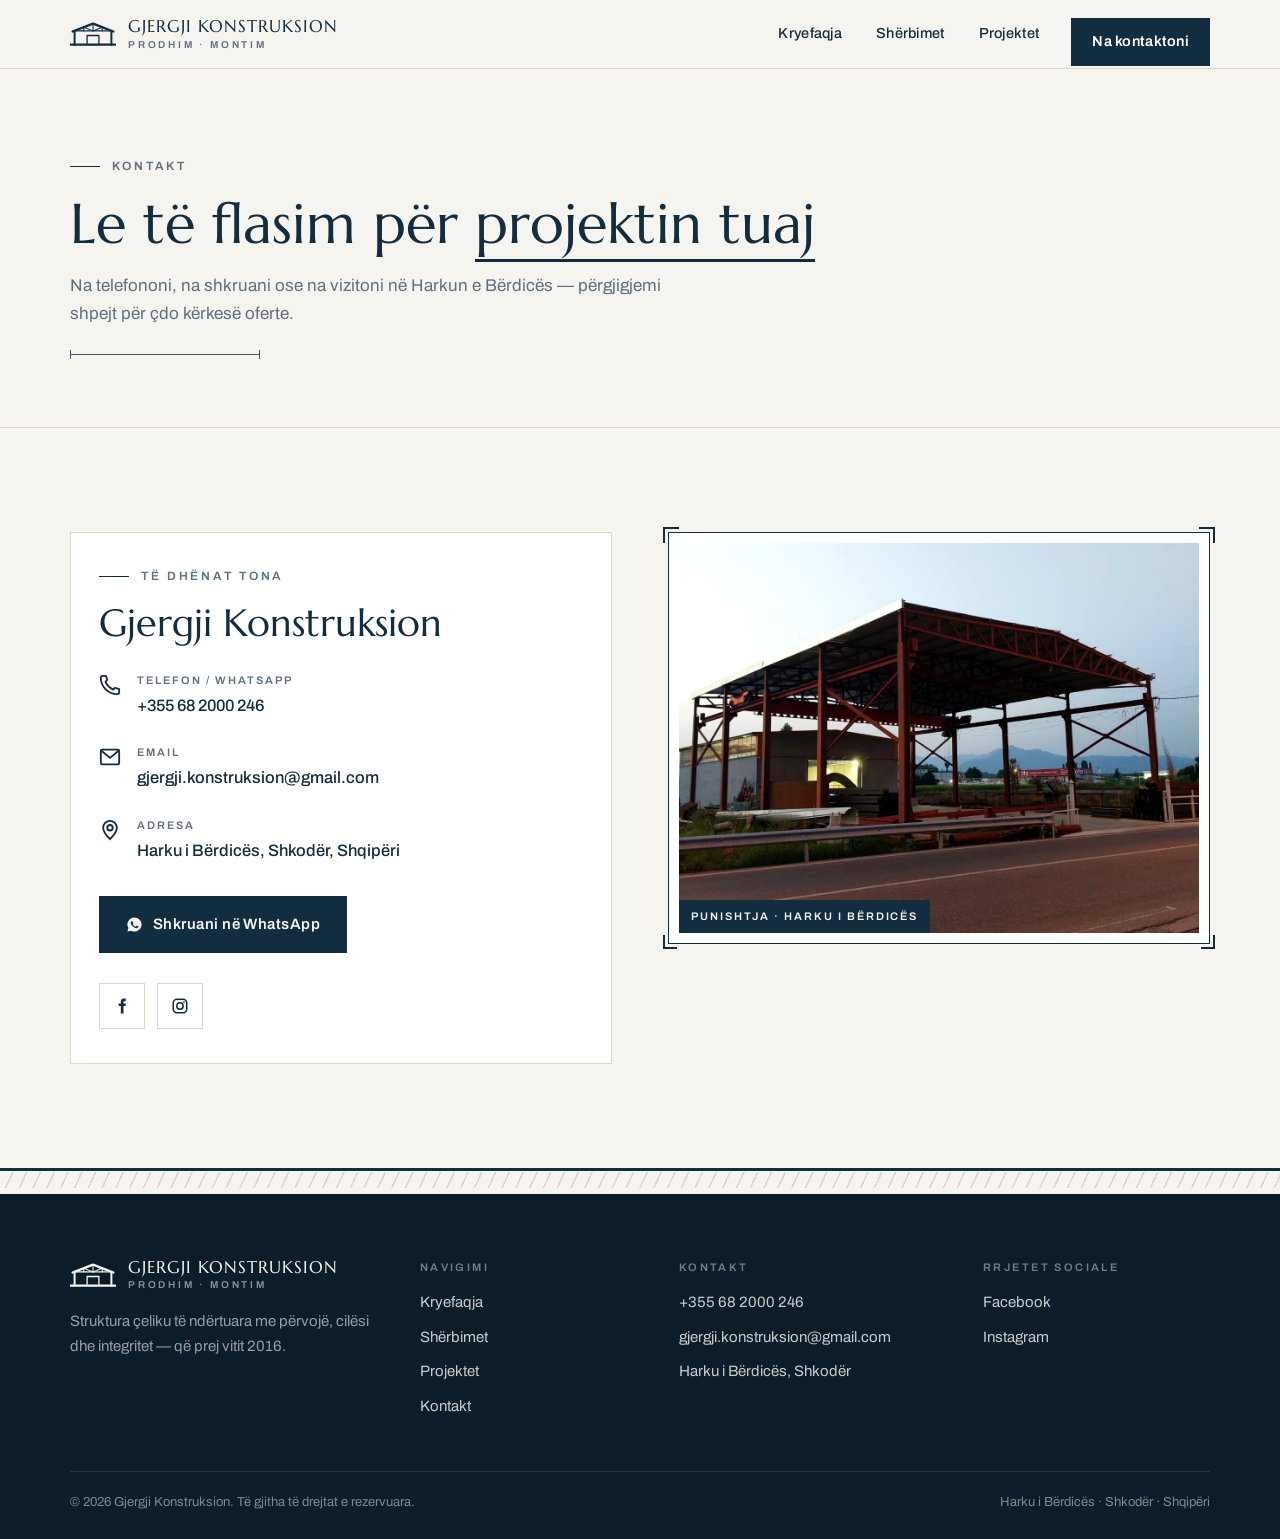
<file: kontakt.html>
<!DOCTYPE html>
<html lang="sq">
<head>
  <meta charset="UTF-8">
  <meta name="viewport" content="width=device-width, initial-scale=1.0">
  <title>Kontakt — Gjergji Konstruksion</title>
  <meta name="description" content="Na kontaktoni për ofertë — Gjergji Konstruksion, Harku i Bërdicës, Shkodër. Tel: +355 68 2000 246.">
  <link rel="icon" href="assets/favicon.ico" sizes="32x32">
  <link rel="icon" href="assets/favicon-192.png" type="image/png" sizes="192x192">
  <link rel="apple-touch-icon" href="assets/favicon-512.png">
  <link rel="preconnect" href="https://fonts.googleapis.com">
  <link rel="preconnect" href="https://fonts.gstatic.com" crossorigin>
  <link href="https://fonts.googleapis.com/css2?family=Marcellus&family=Archivo:wght@400;500;600&display=swap" rel="stylesheet">
  <link rel="stylesheet" href="styles.css">
</head>
<body>

<!-- SVG icon sprite -->
<svg width="0" height="0" style="position:absolute" aria-hidden="true">
  <defs>
    <symbol id="i-mark" viewBox="0 0 140 100">
      <g stroke="currentColor" fill="none" stroke-linecap="round" stroke-linejoin="round">
        <path d="M8 44 L70 20 L132 44" stroke-width="7"/>
        <g stroke-width="3.2">
          <line x1="16" y1="42" x2="124" y2="42"/>
          <line x1="70" y1="22" x2="70" y2="42"/>
          <line x1="42" y1="31" x2="42" y2="42"/><line x1="42" y1="31" x2="70" y2="42"/>
          <line x1="98" y1="31" x2="98" y2="42"/><line x1="98" y1="31" x2="70" y2="42"/>
        </g>
        <line x1="14" y1="45" x2="14" y2="84" stroke-width="6"/>
        <line x1="126" y1="45" x2="126" y2="84" stroke-width="6"/>
        <rect x="52" y="56" width="36" height="28" stroke-width="4"/>
        <line x1="2" y1="84" x2="138" y2="84" stroke-width="7"/>
      </g>
    </symbol>
    <symbol id="i-arrow" viewBox="0 0 24 24"><path d="M4 12h15M13 6l6 6-6 6" fill="none" stroke="currentColor" stroke-width="2.2" stroke-linecap="round" stroke-linejoin="round"/></symbol>
    <symbol id="i-pin" viewBox="0 0 24 24"><g fill="none" stroke="currentColor" stroke-width="2"><path d="M12 22C12 22 4.5 14.5 4.5 9.5C4.5 5.4 7.9 2 12 2C16.1 2 19.5 5.4 19.5 9.5C19.5 14.5 12 22 12 22Z"/><circle cx="12" cy="9.5" r="3"/></g></symbol>
    <symbol id="i-phone" viewBox="0 0 24 24"><path d="M4 2C3 2 2 3 2 4C2 14 10 22 20 22C21 22 22 21 22 20L22 16.5L17.5 15L15.5 17C12.5 15.5 8.5 11.5 7 8.5L9 6.5L7.5 2Z" fill="none" stroke="currentColor" stroke-width="2" stroke-linejoin="round"/></symbol>
    <symbol id="i-mail" viewBox="0 0 24 24"><g fill="none" stroke="currentColor" stroke-width="2"><rect x="2" y="4" width="20" height="16" rx="1.5"/><path d="M3 5.5 L12 13 L21 5.5"/></g></symbol>
    <symbol id="i-menu" viewBox="0 0 24 24"><path d="M3 6h18M3 12h18M3 18h18" fill="none" stroke="currentColor" stroke-width="2.2" stroke-linecap="round"/></symbol>
    <symbol id="i-x" viewBox="0 0 24 24"><path d="M5 5l14 14M19 5L5 19" fill="none" stroke="currentColor" stroke-width="2.2" stroke-linecap="round"/></symbol>
    <symbol id="i-whatsapp" viewBox="0 0 24 24"><path d="M12 2a10 10 0 0 0-8.6 15.1L2 22l5.1-1.3A10 10 0 1 0 12 2Zm5 13.9c-.2.6-1.2 1.2-1.7 1.2-.4.1-1 .1-1.6-.1-.4-.1-.9-.3-1.5-.5-2.6-1.1-4.3-3.8-4.4-4-.1-.2-1.1-1.4-1.1-2.7 0-1.3.7-1.9.9-2.2.2-.3.5-.3.7-.3h.5c.2 0 .4 0 .6.4.2.5.7 1.8.8 1.9.1.1.1.3 0 .5-.1.2-.1.3-.3.5l-.4.5c-.1.1-.3.3-.1.6.2.3.7 1.2 1.6 1.9 1.1.9 2 1.2 2.3 1.4.3.1.5.1.6-.1.2-.2.7-.8.9-1.1.2-.3.4-.2.6-.1.3.1 1.6.7 1.8.9.3.1.4.2.5.3 0 .1 0 .7-.2 1.3Z" fill="currentColor"/></symbol>
    <symbol id="i-facebook" viewBox="0 0 24 24"><path d="M14 8.5V6.8c0-.8.2-1.3 1.4-1.3H17V2.1C16.4 2 15.4 2 14.4 2c-2.4 0-4 1.4-4 4.1v2.4H7.5V12h2.9v10h3.6V12h2.7l.4-3.5H14Z" fill="currentColor"/></symbol>
    <symbol id="i-instagram" viewBox="0 0 24 24"><g fill="none" stroke="currentColor" stroke-width="2"><rect x="3" y="3" width="18" height="18" rx="5"/><circle cx="12" cy="12" r="4.2"/><circle cx="17.3" cy="6.7" r="1.2" fill="currentColor" stroke="none"/></g></symbol>
  </defs>
</svg>

<header class="site-header">
  <div class="container">
    <a class="brand" href="index.html">
      <svg class="brand-mark" width="46" height="33" viewBox="0 0 140 100" aria-hidden="true"><use href="#i-mark"/></svg>
      <div class="brand-name">Gjergji Konstruksion<span>Prodhim · Montim</span></div>
    </a>
    <button class="menu-toggle" aria-label="Menu" aria-expanded="false">
      <svg class="ico-menu" width="20" height="20" viewBox="0 0 24 24"><use href="#i-menu"/></svg>
    </button>
    <nav class="nav">
      <ul>
        <li><a href="index.html">Kryefaqja</a></li>
        <li><a href="index.html#sherbimet">Shërbimet</a></li>
        <li><a href="projekte.html">Projektet</a></li>
        <li><a href="kontakt.html" class="nav-cta active">Na kontaktoni</a></li>
      </ul>
    </nav>
  </div>
</header>

<section class="page-hero">
  <div class="container">
    <p class="eyebrow">Kontakt</p>
    <h1>Le të flasim për <em style="font-style:normal;border-bottom:3px solid var(--ink)">projektin tuaj</em></h1>
    <p class="lead">Na telefononi, na shkruani ose na vizitoni në Harkun e Bërdicës — përgjigjemi shpejt për çdo kërkesë oferte.</p>
    <div class="dim-rule"></div>
  </div>
</section>

<section class="section">
  <div class="container">
    <div class="contact-grid">
      <div class="contact-panel reveal">
        <p class="eyebrow">Të dhënat tona</p>
        <h2 class="section-title" style="font-size:clamp(28px,3.4vw,38px)">Gjergji Konstruksion</h2>
        <div class="contact-list">
          <div class="contact-item">
            <svg width="22" height="22" viewBox="0 0 24 24"><use href="#i-phone"/></svg>
            <div>
              <small>Telefon / WhatsApp</small>
              <a href="tel:+355682000246">+355 68 2000 246</a>
            </div>
          </div>
          <div class="contact-item">
            <svg width="22" height="22" viewBox="0 0 24 24"><use href="#i-mail"/></svg>
            <div>
              <small>Email</small>
              <a href="mailto:gjergji.konstruksion@gmail.com">gjergji.konstruksion@gmail.com</a>
            </div>
          </div>
          <div class="contact-item">
            <svg width="13" height="13" viewBox="0 0 24 24"><use href="#i-pin"/></svg>
            <div>
              <small>Adresa</small>
              <p>Harku i Bërdicës, Shkodër, Shqipëri</p>
            </div>
          </div>
        </div>
        <div class="contact-actions">
          <a class="btn btn-solid" href="https://wa.me/355682000246" target="_blank" rel="noopener"><svg viewBox="0 0 24 24" style="width:17px;height:17px"><use href="#i-whatsapp"/></svg> Shkruani në WhatsApp</a>
        </div>
        <div class="socials">
          <a href="https://www.facebook.com/gjergji.konstruksion.3/" target="_blank" rel="noopener" aria-label="Facebook"><svg width="18" height="18" viewBox="0 0 24 24"><use href="#i-facebook"/></svg></a>
          <a href="https://www.instagram.com/gjergji_konstruksion" target="_blank" rel="noopener" aria-label="Instagram"><svg width="18" height="18" viewBox="0 0 24 24"><use href="#i-instagram"/></svg></a>
        </div>
      </div>
      <figure class="frame contact-figure reveal">
        <span class="tick-a"></span><span class="tick-b"></span>
        <img src="assets/punishtja.jpg" alt="Punishtja e Gjergji Konstruksion në Harkun e Bërdicës, Shkodër" loading="lazy">
        <figcaption>PUNISHTJA · HARKU I BËRDICËS</figcaption>
      </figure>
    </div>
  </div>
</section>

<div class="groundline" aria-hidden="true"></div>

<footer class="site-footer">
  <div class="container">
    <div class="footer-grid">
      <div class="footer-brand">
        <a class="brand" href="index.html">
          <svg class="brand-mark" width="46" height="33" viewBox="0 0 140 100" aria-hidden="true"><use href="#i-mark"/></svg>
          <div class="brand-name">Gjergji Konstruksion<span>Prodhim · Montim</span></div>
        </a>
        <p>Struktura çeliku të ndërtuara me përvojë, cilësi dhe integritet — që prej vitit 2016.</p>
      </div>
      <div class="footer-col">
        <small>Navigimi</small>
        <ul>
          <li><a href="index.html">Kryefaqja</a></li>
          <li><a href="index.html#sherbimet">Shërbimet</a></li>
          <li><a href="projekte.html">Projektet</a></li>
          <li><a href="kontakt.html">Kontakt</a></li>
        </ul>
      </div>
      <div class="footer-col">
        <small>Kontakt</small>
        <ul>
          <li><a href="tel:+355682000246">+355 68 2000 246</a></li>
          <li><a href="mailto:gjergji.konstruksion@gmail.com">gjergji.konstruksion@gmail.com</a></li>
          <li><span>Harku i Bërdicës, Shkodër</span></li>
        </ul>
      </div>
      <div class="footer-col">
        <small>Rrjetet sociale</small>
        <ul>
          <li><a href="https://www.facebook.com/gjergji.konstruksion.3/" target="_blank" rel="noopener">Facebook</a></li>
          <li><a href="https://www.instagram.com/gjergji_konstruksion" target="_blank" rel="noopener">Instagram</a></li>
        </ul>
      </div>
    </div>
    <div class="footer-bottom">
      <span>© 2026 Gjergji Konstruksion. Të gjitha të drejtat e rezervuara.</span>
      <span>Harku i Bërdicës · Shkodër · Shqipëri</span>
    </div>
  </div>
</footer>

<script src="main.js" defer></script>
</body>
</html>
</file>
<file: styles.css>
/* ============================================================
   GJERGJI KONSTRUKSION — Architectural Design System
   Bone white · Deep navy · Engineering-drawing details
   Mobile-first
   ============================================================ */
:root {
  --bone: #F6F4EE;
  --paper: #FFFFFF;
  --ink: #122C40;
  --ink-deep: #0B1D2B;
  --steel: #5C7080;
  --hairline: #DCD6C8;
  --hairline-soft: #E7E2D7;
  --display: 'Marcellus', serif;
  --body: 'Archivo', sans-serif;
  --container: 1140px;
  --pad: 20px;
}

* { margin: 0; padding: 0; box-sizing: border-box; }
html { scroll-behavior: smooth; }
@media (prefers-reduced-motion: reduce) {
  html { scroll-behavior: auto; }
  *, *::before, *::after { animation: none !important; transition: none !important; }
}

body {
  background: var(--bone);
  color: var(--ink);
  font-family: var(--body);
  font-size: 16.5px;
  line-height: 1.65;
  -webkit-font-smoothing: antialiased;
}

img { display: block; max-width: 100%; }
a { color: inherit; text-decoration: none; }
ul { list-style: none; }
svg { display: block; }

a:focus-visible, button:focus-visible {
  outline: 2px solid var(--ink);
  outline-offset: 3px;
}

.container {
  width: min(var(--container), calc(100% - 2 * var(--pad)));
  margin-inline: auto;
}

::selection { background: var(--ink); color: var(--bone); }

/* ---------- Type ---------- */
h1, h2, h3 { font-family: var(--display); font-weight: 400; line-height: 1.12; }

.eyebrow {
  font-size: 12px;
  font-weight: 600;
  letter-spacing: 0.24em;
  text-transform: uppercase;
  color: var(--steel);
  display: flex;
  align-items: center;
  gap: 12px;
  margin-bottom: 16px;
}
.eyebrow::before { content: ""; width: 30px; height: 1px; background: var(--ink); }

.section-title { font-size: clamp(30px, 4.6vw, 48px); margin-bottom: 18px; }
.lead { color: var(--steel); max-width: 620px; font-size: 17px; }

/* Dimension-line divider (engineering drawing signature) */
.dim-rule {
  position: relative;
  height: 1px;
  background: var(--ink);
  margin: 26px 0 0;
  max-width: 190px;
  opacity: .8;
}
.dim-rule::before, .dim-rule::after {
  content: "";
  position: absolute;
  top: -4px;
  width: 1px;
  height: 9px;
  background: var(--ink);
}
.dim-rule::before { left: 0; }
.dim-rule::after { right: 0; }

/* ---------- Buttons ---------- */
.btn {
  display: inline-flex;
  align-items: center;
  gap: 10px;
  font-weight: 600;
  font-size: 15px;
  letter-spacing: 0.03em;
  padding: 15px 26px;
  border: 1px solid var(--ink);
  min-height: 48px;
  transition: background .18s ease, color .18s ease;
}
.btn svg { width: 15px; height: 15px; }
.btn-solid { background: var(--ink); color: var(--bone); }
.btn-solid:hover { background: var(--ink-deep); }
.btn-ghost { background: transparent; color: var(--ink); }
.btn-ghost:hover { background: var(--ink); color: var(--bone); }

/* ---------- Header ---------- */
.site-header {
  position: sticky;
  top: 0;
  z-index: 50;
  background: rgba(246, 244, 238, 0.94);
  -webkit-backdrop-filter: blur(8px);
  backdrop-filter: blur(8px);
  border-bottom: 1px solid var(--hairline);
}
.site-header .container {
  display: flex;
  align-items: center;
  justify-content: space-between;
  height: 68px;
}
.brand { display: flex; align-items: center; gap: 12px; }
.brand-mark { width: 46px; height: auto; color: var(--ink); flex-shrink: 0; }
.brand-name {
  font-family: var(--display);
  font-size: 17px;
  letter-spacing: 0.06em;
  line-height: 1.15;
  text-transform: uppercase;
  display: flex;
  flex-direction: column;
}
.brand-name span {
  font-family: var(--body);
  font-size: 10px;
  font-weight: 600;
  letter-spacing: 0.28em;
  color: var(--steel);
  margin-top: 2px;
}
@media (max-width: 420px) {
  .brand { gap: 9px; }
  .brand-mark { width: 38px; }
  .brand-name { font-size: 14px; letter-spacing: 0.05em; }
  .brand-name span { font-size: 8.5px; letter-spacing: 0.22em; }
}

.menu-toggle {
  background: none;
  border: 1px solid var(--hairline);
  color: var(--ink);
  width: 46px;
  height: 46px;
  display: grid;
  place-items: center;
  cursor: pointer;
}
.menu-toggle svg { width: 20px; height: 20px; }

.nav {
  position: fixed;
  top: 68px;
  left: 0;
  right: 0;
  background: var(--ink-deep);
  border-bottom: 2px solid var(--ink);
  opacity: 0;
  visibility: hidden;
  pointer-events: none;
  transform: translateY(-12px);
  transition: opacity .22s ease, transform .22s ease, visibility 0s linear .22s;
  z-index: 60;
  max-height: calc(100dvh - 68px);
  overflow-y: auto;
}
.nav.open {
  opacity: 1;
  visibility: visible;
  pointer-events: auto;
  transform: none;
  transition: opacity .22s ease, transform .22s ease;
}
.nav ul { padding: 8px var(--pad) 22px; }
.nav a {
  display: flex;
  align-items: center;
  justify-content: space-between;
  padding: 17px 4px;
  color: var(--bone);
  font-size: 17px;
  font-weight: 500;
  letter-spacing: 0.02em;
  border-bottom: 1px solid rgba(246, 244, 238, 0.1);
}
@media (max-width: 899.98px) {
  .nav a::after {
    content: "→";
    font-size: 15px;
    opacity: 0;
    transform: translateX(-6px);
    transition: opacity .18s ease, transform .18s ease;
  }
  .nav a.active::after, .nav a:active::after { opacity: .7; transform: none; }
  .nav .nav-cta::after { content: none; }
}
.nav a.active { color: #fff; font-weight: 600; }
.nav .nav-cta {
  margin-top: 16px;
  justify-content: center;
  gap: 10px;
  background: var(--bone);
  color: var(--ink);
  font-weight: 600;
  border: none;
  padding: 16px;
}
/* Dark scrim behind the open mobile menu */
body.nav-open { overflow: hidden; }
body.nav-open::before {
  content: "";
  position: fixed;
  inset: 0;
  background: rgba(11, 29, 43, 0.55);
  z-index: 45;
}

@media (min-width: 900px) {
  .menu-toggle { display: none; }
  .nav {
    position: static;
    background: none;
    border-bottom: none;
    opacity: 1;
    visibility: visible;
    pointer-events: auto;
    transform: none;
    transition: none;
    max-height: none;
    overflow: visible;
  }
  body.nav-open { overflow: auto; }
  body.nav-open::before { content: none; }
  .nav ul { display: flex; align-items: center; gap: 6px; padding: 0; }
  .nav a {
    color: var(--ink);
    font-size: 14.5px;
    padding: 10px 14px;
    border-bottom: none;
    position: relative;
  }
  .nav a:not(.nav-cta)::after {
    content: "";
    position: absolute;
    left: 14px;
    right: 14px;
    bottom: 4px;
    height: 1px;
    background: var(--ink);
    transform: scaleX(0);
    transform-origin: left;
    transition: transform .2s ease;
  }
  .nav a:not(.nav-cta):hover::after,
  .nav a.active:not(.nav-cta)::after { transform: scaleX(1); }
  .nav .nav-cta {
    border: 1px solid var(--ink);
    background: var(--ink);
    color: var(--bone);
    margin-left: 12px;
    padding: 11px 20px;
  }
  .nav .nav-cta:hover { background: var(--ink-deep); }
}

/* ---------- Drawing frame for photos ---------- */
.frame {
  position: relative;
  background: var(--paper);
  border: 1px solid var(--ink);
  padding: 10px;
}
.frame::before, .frame::after,
.frame .tick-a, .frame .tick-b {
  content: "";
  position: absolute;
  width: 14px;
  height: 14px;
  border-color: var(--ink);
  border-style: solid;
  border-width: 0;
}
.frame::before { top: -6px; left: -6px; border-top-width: 2px; border-left-width: 2px; }
.frame::after { top: -6px; right: -6px; border-top-width: 2px; border-right-width: 2px; }
.frame .tick-a { bottom: -6px; left: -6px; border-bottom-width: 2px; border-left-width: 2px; }
.frame .tick-b { bottom: -6px; right: -6px; border-bottom-width: 2px; border-right-width: 2px; }
.frame img { width: 100%; aspect-ratio: 4 / 3; object-fit: cover; }
.frame figcaption {
  position: absolute;
  left: 10px;
  bottom: 10px;
  background: var(--ink);
  color: var(--bone);
  font-size: 11px;
  font-weight: 600;
  letter-spacing: 0.18em;
  padding: 7px 12px;
}

/* ---------- Hero ---------- */
.hero { padding: 44px 0 0; }
.hero-inner {
  display: grid;
  gap: 36px;
}
.hero h1 {
  font-size: clamp(36px, 9.5vw, 64px);
  margin-bottom: 18px;
  max-width: 15ch;
}
.hero h1 em { font-style: normal; border-bottom: 3px solid var(--ink); }
.hero .lead { margin-bottom: 28px; }
.hero-actions { display: flex; flex-wrap: wrap; gap: 12px; }

.stat-strip {
  margin-top: 48px;
  border-top: 1px solid var(--hairline);
  border-bottom: 1px solid var(--hairline);
  background: var(--paper);
}
/* Mobile: ledger rows — number left, label right */
.stat-strip .container {
  display: grid;
  grid-template-columns: 1fr;
}
.stat {
  display: flex;
  align-items: baseline;
  justify-content: space-between;
  gap: 16px;
  padding: 16px 2px;
  text-align: left;
}
.stat + .stat { border-top: 1px solid var(--hairline-soft); }
.stat b {
  font-family: var(--display);
  font-weight: 400;
  font-size: clamp(26px, 7vw, 40px);
  white-space: nowrap;
}
.stat b sup { font-size: 0.45em; margin-left: 2px; }
.stat span {
  font-size: 11.5px;
  font-weight: 600;
  letter-spacing: 0.14em;
  text-transform: uppercase;
  color: var(--steel);
  text-align: right;
}

@media (max-width: 520px) {
  .hero-actions .btn { flex: 1 1 100%; justify-content: center; }
}

@media (min-width: 640px) {
  .stat-strip .container { grid-template-columns: repeat(3, 1fr); }
  .stat {
    display: block;
    text-align: center;
    padding: 22px 8px;
  }
  .stat + .stat { border-top: none; border-left: 1px solid var(--hairline); }
  .stat b { display: block; }
  .stat span { text-align: center; }
}

@media (min-width: 900px) {
  .hero { padding-top: 84px; }
  .hero-inner {
    grid-template-columns: 1.05fr 0.95fr;
    align-items: center;
    gap: 64px;
  }
}

/* ---------- Sections ---------- */
.section { padding: 60px 0; }
.section-alt { background: var(--paper); border-block: 1px solid var(--hairline); }
.section-head { margin-bottom: 36px; }
@media (min-width: 900px) { .section-head { margin-bottom: 44px; } }

@media (min-width: 900px) { .section { padding: 104px 0; } }

/* ---------- About ---------- */
.about-grid { display: grid; gap: 44px; }
.about-points { margin-top: 26px; display: grid; gap: 14px; }
.about-points li {
  display: flex;
  gap: 14px;
  align-items: baseline;
  font-weight: 500;
}
.about-points li::before {
  content: "";
  width: 9px;
  height: 9px;
  background: var(--ink);
  flex-shrink: 0;
  transform: rotate(45deg) translateY(-1px);
}
@media (min-width: 900px) {
  .about-grid { grid-template-columns: 1.05fr 0.95fr; align-items: center; gap: 64px; }
}

/* ---------- Services ---------- */
.services-grid { display: grid; gap: 18px; }
.service {
  background: var(--bone);
  border: 1px solid var(--hairline);
  padding: 30px 26px;
  position: relative;
  transition: border-color .2s ease;
}
.service::before {
  content: "";
  position: absolute;
  top: -1px;
  left: -1px;
  width: 44px;
  height: 3px;
  background: var(--ink);
}
.service:hover { border-color: var(--ink); }
.service svg { width: 42px; height: 42px; color: var(--ink); margin-bottom: 18px; }
.service h3 { font-size: 22px; margin-bottom: 10px; }
.service p { color: var(--steel); font-size: 15.5px; }
@media (min-width: 720px) { .services-grid { grid-template-columns: repeat(3, 1fr); } }

/* ---------- Projects ---------- */
.projects-grid { display: grid; gap: 22px; }
.project-card {
  background: var(--paper);
  border: 1px solid var(--hairline);
  transition: border-color .2s ease, transform .2s ease;
}
.project-card:hover { border-color: var(--ink); transform: translateY(-3px); }
.project-media { position: relative; overflow: hidden; }
.project-media img { width: 100%; aspect-ratio: 16 / 10.5; object-fit: cover; }
.area-tag {
  position: absolute;
  top: 12px;
  left: 12px;
  background: var(--ink);
  color: var(--bone);
  font-size: 11px;
  font-weight: 600;
  letter-spacing: 0.16em;
  padding: 6px 11px;
}
.project-body { padding: 22px 22px 24px; }
.project-body h3 { font-size: 21px; margin-bottom: 8px; }
.project-body p { color: var(--steel); font-size: 15px; margin-bottom: 14px; }
.project-loc {
  display: inline-flex;
  align-items: center;
  gap: 8px;
  font-size: 13px;
  font-weight: 600;
  letter-spacing: 0.05em;
  color: var(--ink);
}
.project-loc svg { width: 13px; height: 13px; }
.projects-more { margin-top: 40px; text-align: center; }
@media (min-width: 720px) { .projects-grid { grid-template-columns: repeat(2, 1fr); } }
@media (min-width: 1020px) { .projects-grid { grid-template-columns: repeat(3, 1fr); } }

/* ---------- Ground-line motif ---------- */
.groundline {
  height: 26px;
  background:
    linear-gradient(to bottom, var(--ink) 0 2.5px, transparent 2.5px),
    repeating-linear-gradient(115deg, transparent 0 11px, var(--hairline) 11px 12.5px);
  background-size: 100% 100%, 100% 16px;
  background-repeat: no-repeat, repeat-x;
  background-position: top, 0 4px;
}

/* ---------- CTA band ---------- */
.cta-band {
  background: var(--ink-deep);
  color: var(--bone);
  padding: 60px 0;
  text-align: center;
}
@media (min-width: 900px) { .cta-band { padding: 76px 0; } }
@media (max-width: 520px) {
  .cta-band .btn { width: calc(100% - 2 * var(--pad)); max-width: 340px; justify-content: center; }
}
.cta-band h2 {
  font-size: clamp(26px, 4vw, 42px);
  max-width: 24ch;
  margin: 0 auto 30px;
}
.cta-band .btn-solid {
  background: var(--bone);
  color: var(--ink);
  border-color: var(--bone);
}
.cta-band .btn-solid:hover { background: #fff; }

/* ---------- Page hero (subpages) ---------- */
.page-hero {
  padding: 60px 0 52px;
  border-bottom: 1px solid var(--hairline);
}
.page-hero h1 { font-size: clamp(34px, 6vw, 56px); margin-bottom: 16px; }
@media (min-width: 900px) { .page-hero { padding: 88px 0 72px; } }

/* ---------- Contact ---------- */
.contact-grid { display: grid; gap: 40px; }
.contact-panel {
  background: var(--paper);
  border: 1px solid var(--hairline);
  padding: 28px 20px;
}
@media (min-width: 600px) { .contact-panel { padding: 34px 28px; } }
.contact-actions .btn { width: 100%; justify-content: center; }
@media (min-width: 600px) { .contact-actions .btn { width: auto; } }
.contact-list { display: grid; gap: 24px; margin-top: 26px; }
.contact-item { display: flex; gap: 16px; align-items: flex-start; }
.contact-item > svg {
  width: 22px;
  height: 22px;
  color: var(--ink);
  flex-shrink: 0;
  margin-top: 3px;
}
.contact-item small {
  display: block;
  font-size: 11px;
  font-weight: 600;
  letter-spacing: 0.18em;
  text-transform: uppercase;
  color: var(--steel);
  margin-bottom: 3px;
}
.contact-item a, .contact-item p { font-size: 16.5px; font-weight: 500; }
.contact-item a:hover { text-decoration: underline; }
.contact-actions { margin-top: 32px; display: flex; gap: 12px; flex-wrap: wrap; }
.socials { display: flex; gap: 12px; margin-top: 30px; }
.socials a {
  width: 46px;
  height: 46px;
  border: 1px solid var(--hairline);
  display: grid;
  place-items: center;
  color: var(--ink);
  transition: background .18s ease, color .18s ease, border-color .18s ease;
}
.socials a:hover { background: var(--ink); color: var(--bone); border-color: var(--ink); }
.socials svg { width: 18px; height: 18px; }
.contact-figure .frame img { aspect-ratio: 4 / 3.4; }
@media (min-width: 900px) {
  .contact-grid { grid-template-columns: 1fr 1fr; align-items: start; gap: 56px; }
}

/* ---------- Footer ---------- */
.site-footer {
  background: var(--ink-deep);
  color: rgba(246, 244, 238, 0.82);
  padding: 64px 0 0;
  font-size: 15px;
}
.site-footer .brand-mark, .site-footer .brand-name { color: var(--bone); }
.site-footer .brand-name span { color: rgba(246, 244, 238, 0.55); }
.footer-grid { display: grid; gap: 34px 24px; }
@media (min-width: 480px) and (max-width: 899.98px) {
  .footer-grid { grid-template-columns: 1fr 1fr; }
  .footer-brand { grid-column: 1 / -1; }
}
.footer-brand p { margin-top: 18px; max-width: 300px; color: rgba(246,244,238,0.6); }
.footer-col small {
  display: block;
  font-size: 11px;
  font-weight: 600;
  letter-spacing: 0.22em;
  text-transform: uppercase;
  color: rgba(246, 244, 238, 0.45);
  margin-bottom: 14px;
}
.footer-col ul { display: grid; gap: 10px; }
.footer-col a:hover { color: #fff; text-decoration: underline; }
.footer-bottom {
  margin-top: 44px;
  border-top: 1px solid rgba(246, 244, 238, 0.12);
  padding: 20px 0 26px;
  display: flex;
  flex-wrap: wrap;
  gap: 6px 24px;
  justify-content: center;
  text-align: center;
  font-size: 13px;
  color: rgba(246, 244, 238, 0.5);
}
@media (min-width: 900px) {
  .footer-bottom { margin-top: 52px; justify-content: space-between; text-align: left; }
}
@media (min-width: 900px) {
  .footer-grid { grid-template-columns: 1.4fr 1fr 1.2fr 1fr; gap: 32px; }
}

/* ---------- Reveal ---------- */
.reveal { opacity: 0; transform: translateY(16px); transition: opacity .5s ease, transform .5s ease; }
.reveal.in { opacity: 1; transform: none; }
@media (prefers-reduced-motion: reduce) {
  .reveal { opacity: 1; transform: none; }
}
</file>
